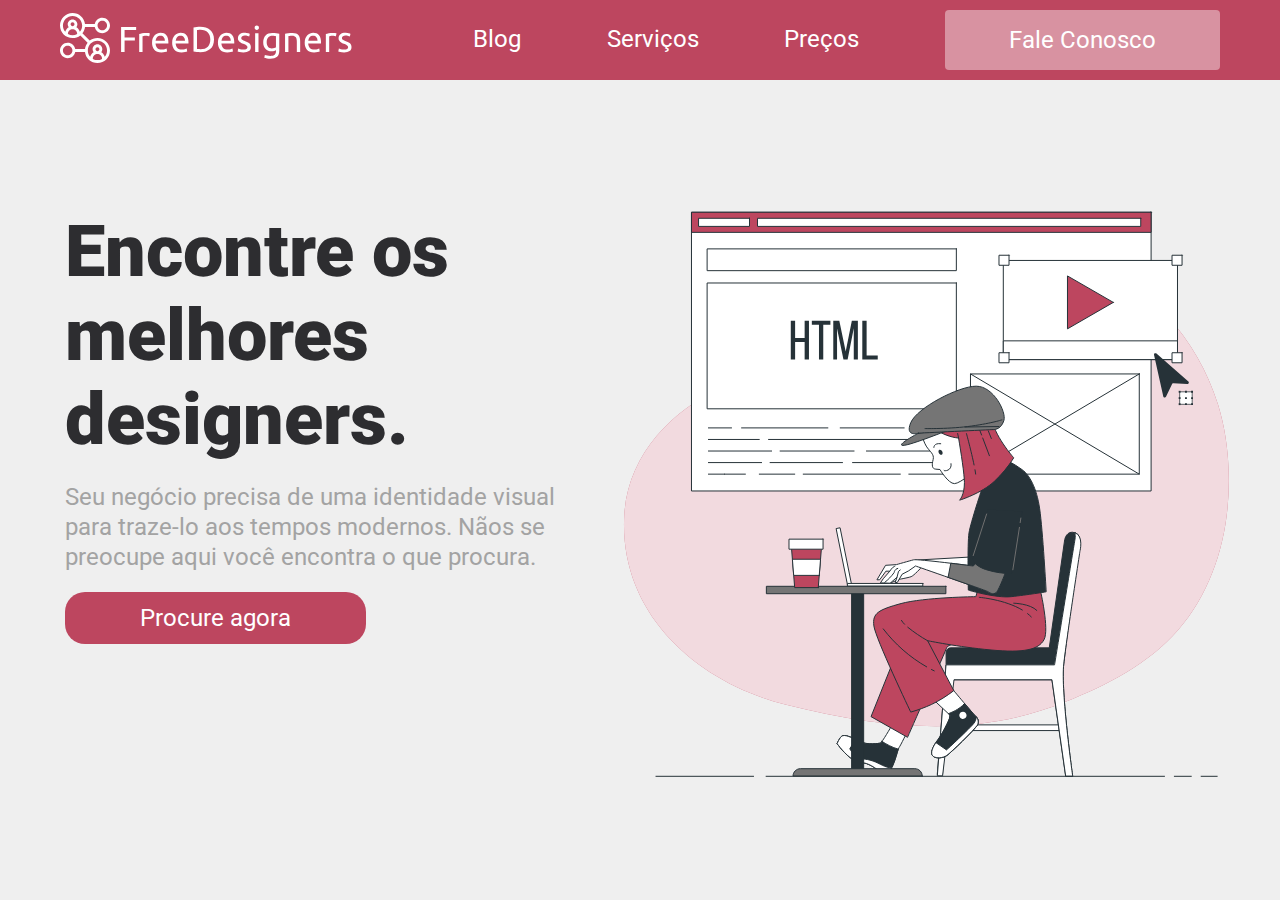
<file: index.html>
<!DOCTYPE html>
<html lang="pt-br">
	<head>
		<meta charset="UTF-8" />
		<meta name="viewport" content="width=device-width, initial-scale=1.0" />
		<title>FreeDesigners</title>
		<link rel="preconnect" href="https://fonts.gstatic.com" />
		<link
			href="https://fonts.googleapis.com/css2?family=Roboto:wght@400;700;900&display=swap"
			rel="stylesheet"
		/>
		<link rel="stylesheet" href="./styles/global.css" />
	</head>
	<body>
		<header>
			<div id="container">
				<a href="./index.html">
					<img src="./img/logo.svg" alt="logotipo do freedesigners" />
				</a>
				<nav class="menu">
					<ul>
						<li>
							<a href="http://andreymasiero.com/blog" class="menu-link">Blog</a>
						</li>
						<li><a href="./servicos.html" class="menu-link">Serviços</a></li>
						<li><a href="./precos.html" class="menu-link">Preços</a></li>
						<li>
							<a href="./faleconosco.html" class="btn btn-menu">Fale Conosco</a>
						</li>
					</ul>
				</nav>
			</div>
		</header>
		<main>
			<section id="info-freedesigners">
				<h1>Encontre os melhores designers.</h1>
				<p>
					Seu negócio precisa de uma identidade visual para traze-lo aos tempos
					modernos. Nãos se preocupe aqui você encontra o que procura.
				</p>
				<button>Procure agora</button>
			</section>
			<img
				src="./img/designer.svg"
				alt="Uma designer trabalhando em seu laptop."
				class="margin-imagem-grande"
			/>
		</main>
	</body>
</html>
</file>
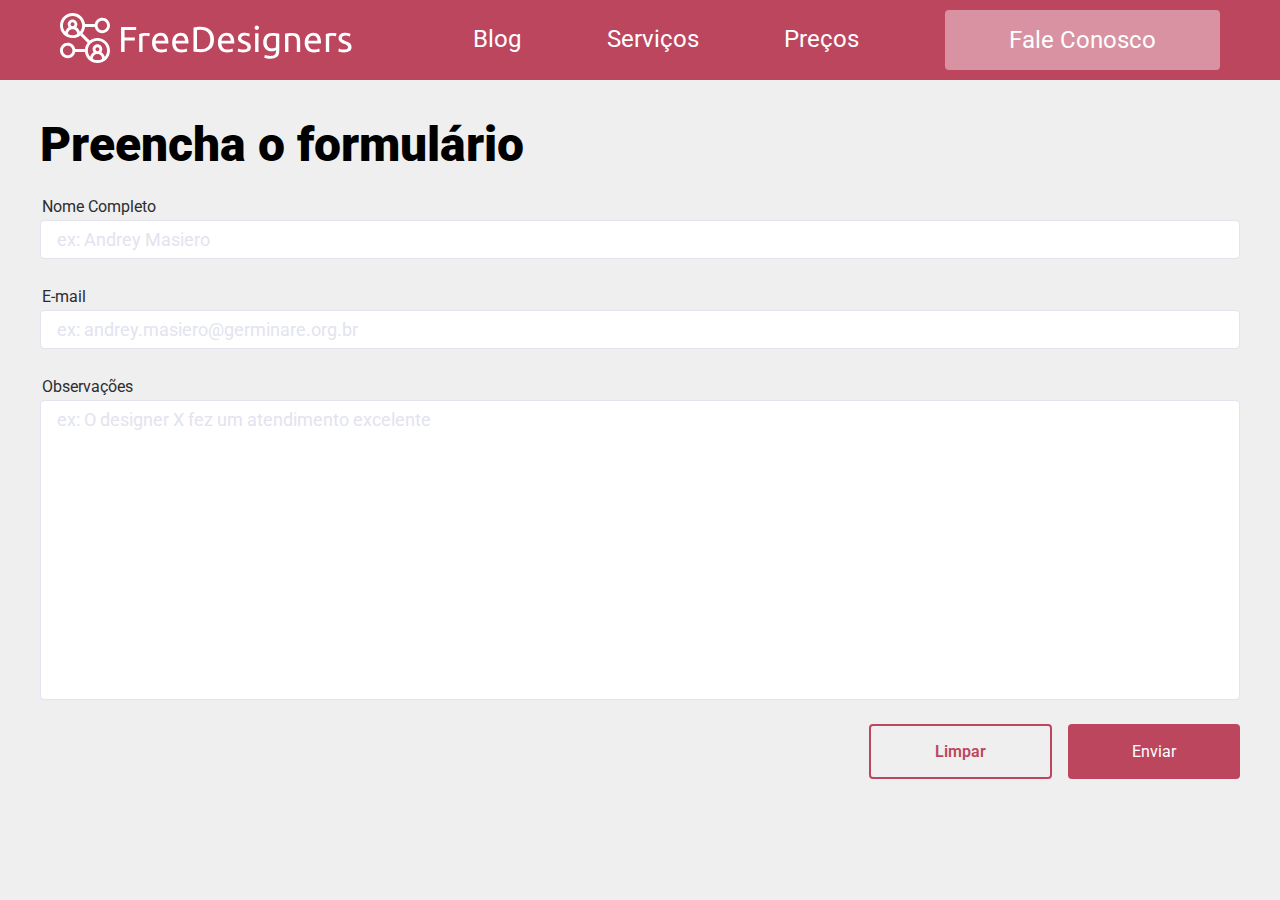
<file: faleconosco.html>
<!DOCTYPE html>
<html lang="pt-br">
	<head>
		<meta charset="UTF-8" />
		<meta name="viewport" content="width=device-width, initial-scale=1.0" />
		<title>FreeDesigners</title>
		<link rel="preconnect" href="https://fonts.gstatic.com" />
		<link
			href="https://fonts.googleapis.com/css2?family=Roboto:wght@400;700;900&display=swap"
			rel="stylesheet"
		/>
		<link rel="stylesheet" href="./styles/global.css" />
	</head>
	<body>
		<header>
			<div id="container">
				<a href="./index.html">
					<img src="./img/logo.svg" alt="logotipo do freedesigners" />
				</a>
				<nav class="menu">
					<ul>
						<li>
							<a href="http://andreymasiero.com/blog" class="menu-link">Blog</a>
						</li>
						<li><a href="./servicos.html" class="menu-link">Serviços</a></li>
						<li><a href="./precos.html" class="menu-link">Preços</a></li>
						<li>
							<a href="./faleconosco.html" class="btn btn-menu">Fale Conosco</a>
						</li>
					</ul>
				</nav>
			</div>
		</header>
		<main>
			<div id="main-container">
				<h1>Preencha o formulário</h1>
				<form action="index.html">
					<div class="form-container">
						<label for="nome" class="form-label">Nome Completo</label>
						<input
							type="text"
							id="nome"
							name="nome"
							class="form-control"
							placeholder="ex: Andrey Masiero"
						/>
						<span class="tip"
							>Preencha com seu nome completo, evitando abreviações.</span
						>
						<span class="nome msg-error"></span>
					</div>
					<div class="form-container">
						<label for="email" class="form-label">E-mail</label>
						<input
							type="email"
							id="email"
							name="email"
							class="form-control"
							placeholder="ex: andrey.masiero@germinare.org.br"
						/>
						<span class="email msg-error"></span>
					</div>
					<div class="form-container">
						<label for="observacoes" class="form-label">Observações</label>
						<textarea
							placeholder="ex: O designer X fez um atendimento excelente"
							class="form-control"
							name="observacoes"
							id="observacoes"
						></textarea>
					</div>
					<div class="btn-container">
						<button class="btn btn-secundary">Limpar</button>
						<button class="btn btn-primary">Enviar</button>
					</div>
				</form>
			</div>
		</main>
		<script src="./scripts/faleconosco.js" type="text/javascript"></script>
	</body>
</html>
</file>
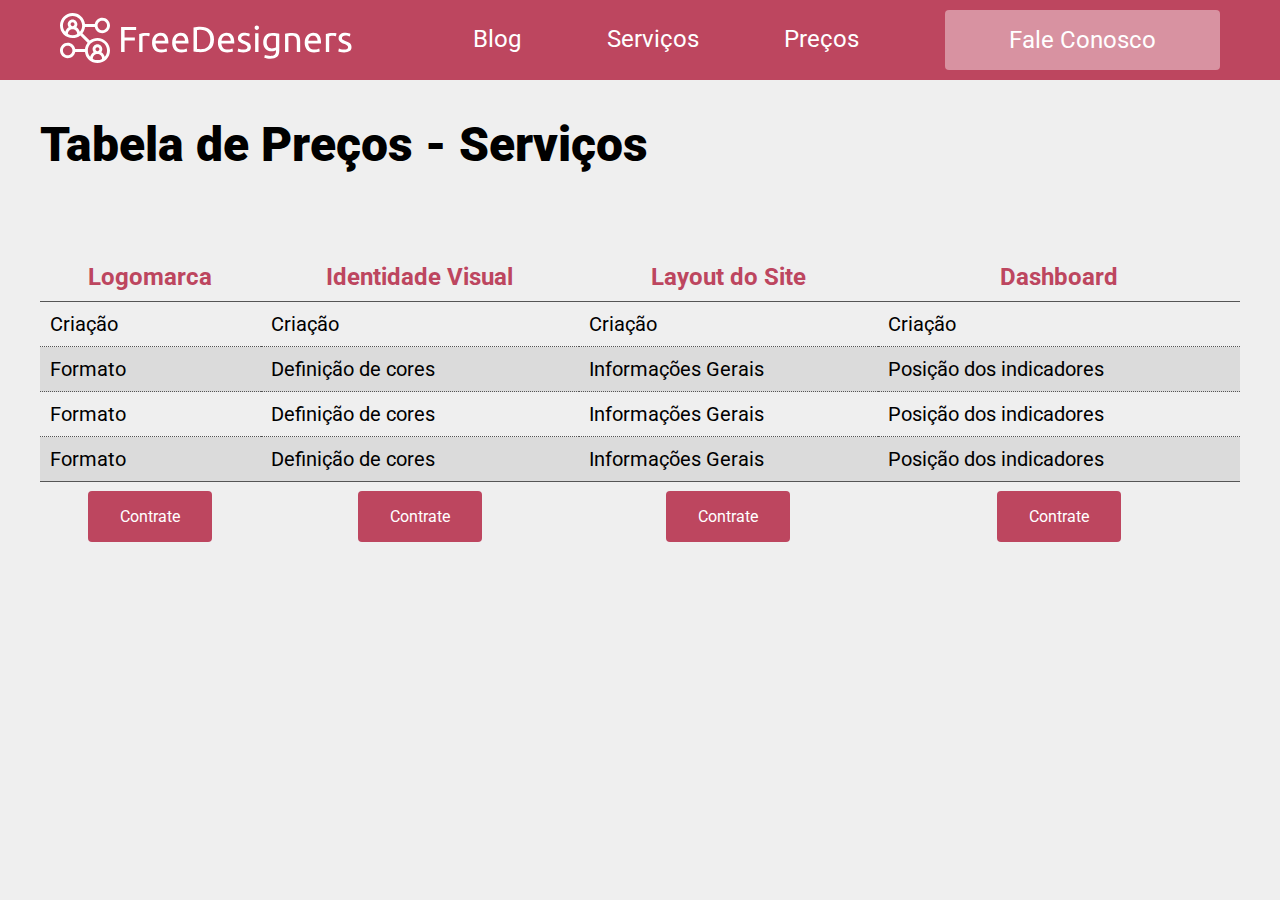
<file: precos.html>
<!DOCTYPE html>
<html lang="pt-br">
	<head>
		<meta charset="UTF-8" />
		<meta name="viewport" content="width=device-width, initial-scale=1.0" />
		<title>FreeDesigners</title>
		<link rel="preconnect" href="https://fonts.gstatic.com" />
		<link
			href="https://fonts.googleapis.com/css2?family=Roboto:wght@400;700;900&display=swap"
			rel="stylesheet"
		/>
		<link rel="stylesheet" href="./styles/global.css" />
	</head>
	<body>
		<header>
			<div id="container">
				<a href="./index.html">
					<img src="./img/logo.svg" alt="logotipo do freedesigners" />
				</a>
				<nav class="menu">
					<ul>
						<li>
							<a href="http://andreymasiero.com/blog" class="menu-link">Blog</a>
						</li>
						<li><a href="./servicos.html" class="menu-link">Serviços</a></li>
						<li><a href="./precos.html" class="menu-link">Preços</a></li>
						<li>
							<a href="./faleconosco.html" class="btn btn-menu">Fale Conosco</a>
						</li>
					</ul>
				</nav>
			</div>
		</header>
		<main>
			<div id="main-container">
				<h1>Tabela de Preços - Serviços</h1>
				<table class="tabela-precos">
					<thead class="tabela-precos-cabecalho">
						<tr>
							<th>Logomarca</th>
							<th>Identidade Visual</th>
							<th>Layout do Site</th>
							<th>Dashboard</th>
						</tr>
					</thead>
					<tbody class="tabela-precos-info">
						<tr>
							<td>Criação</td>
							<td>Criação</td>
							<td>Criação</td>
							<td>Criação</td>
						</tr>
						<tr>
							<td>Formato</td>
							<td>Definição de cores</td>
							<td>Informações Gerais</td>
							<td>Posição dos indicadores</td>
						</tr>
						<tr>
							<td>Formato</td>
							<td>Definição de cores</td>
							<td>Informações Gerais</td>
							<td>Posição dos indicadores</td>
						</tr>
						<tr>
							<td>Formato</td>
							<td>Definição de cores</td>
							<td>Informações Gerais</td>
							<td>Posição dos indicadores</td>
						</tr>
					</tbody>
					<tfoot>
						<tr>
							<td><a href="" class="btn btn-primary btn-table">Contrate</a></td>
							<td><a href="" class="btn btn-primary btn-table">Contrate</a></td>
							<td><a href="" class="btn btn-primary btn-table">Contrate</a></td>
							<td><a href="" class="btn btn-primary btn-table">Contrate</a></td>
						</tr>
					</tfoot>
				</table>
			</div>
		</main>
	</body>
</html>
</file>
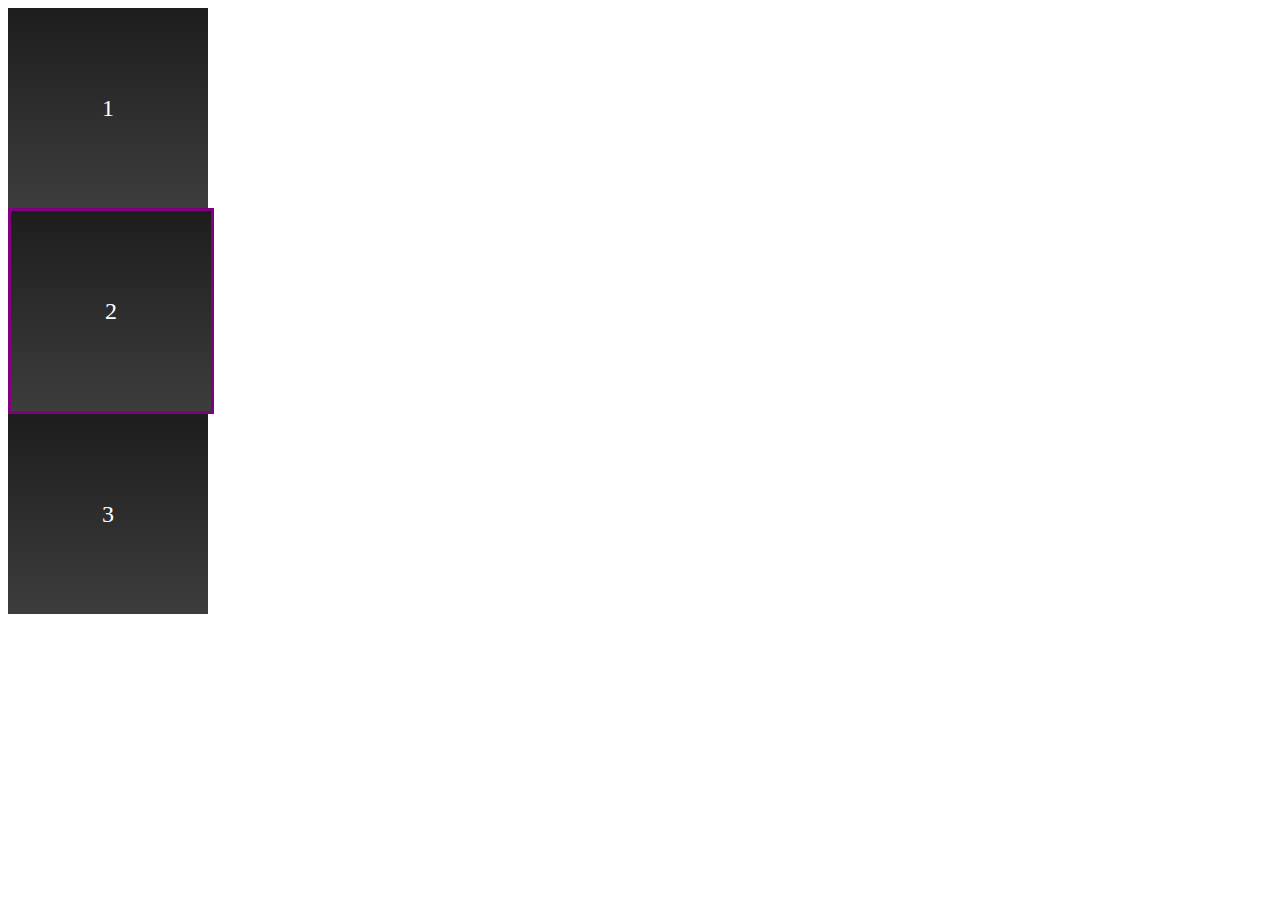
<file: servicos.html>
<!DOCTYPE html>
<html lang="en">
	<head>
		<meta charset="UTF-8" />
		<meta http-equiv="X-UA-Compatible" content="IE=edge" />
		<meta name="viewport" content="width=device-width, initial-scale=1.0" />
		<title>Document</title>
		<style>
			.quadradinho-de-oito {
				width: 200px;
				height: 200px;
				color: #fff;
				background: linear-gradient(to bottom, #1d1d1d, #3d3d3d);
				font-size: 24px;
				display: flex;
				align-items: center;
				justify-content: center;
			}

			#section-com-borda-roxa {
				border: 3px solid purple;
			}
		</style>
	</head>
	<body>
		<div id="container">
			<div class="quadradinho-de-oito" id="um">1</div>
			<section class="quadradinho-de-oito" id="section-com-borda-roxa">
				2
			</section>
			<main class="quadradinho-de-oito" id="tres">3</main>
		</div>
	</body>
</html>
</file>
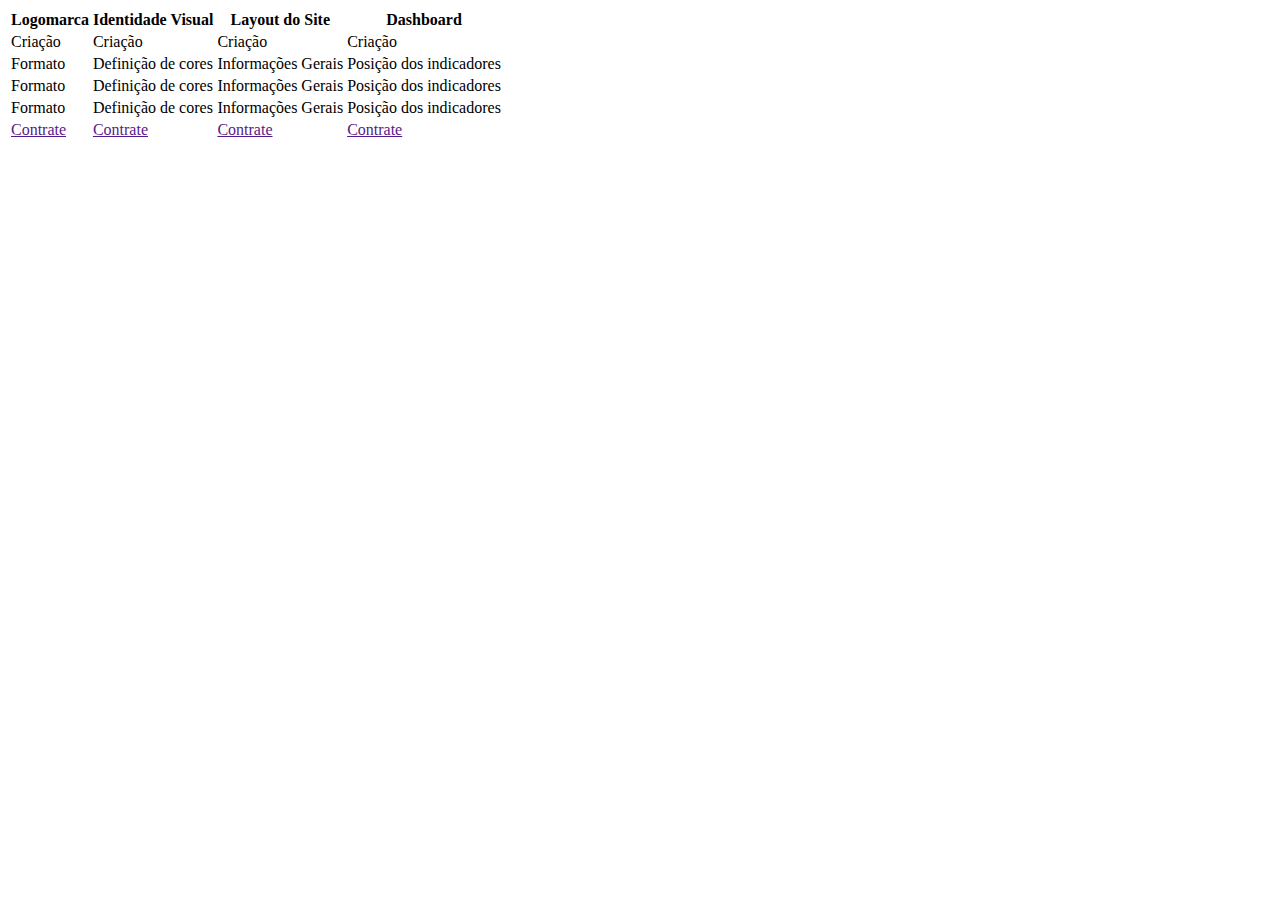
<file: tabela.html>
<!DOCTYPE html>
<html>
	<head>
		<meta charset="UTF-8" />
		<title>Document</title>
	</head>
	<body>
		<table class="tabela-precos">
			<thead class="tabela-precos-cabecalho">
				<tr>
					<th>Logomarca</th>
					<th>Identidade Visual</th>
					<th>Layout do Site</th>
					<th>Dashboard</th>
				</tr>
			</thead>
			<tbody class="tabela-precos-info">
				<tr>
					<td>Criação</td>
					<td>Criação</td>
					<td>Criação</td>
					<td>Criação</td>
				</tr>
				<tr>
					<td>Formato</td>
					<td>Definição de cores</td>
					<td>Informações Gerais</td>
					<td>Posição dos indicadores</td>
				</tr>
				<tr>
					<td>Formato</td>
					<td>Definição de cores</td>
					<td>Informações Gerais</td>
					<td>Posição dos indicadores</td>
				</tr>
				<tr>
					<td>Formato</td>
					<td>Definição de cores</td>
					<td>Informações Gerais</td>
					<td>Posição dos indicadores</td>
				</tr>
			</tbody>
			<tfoot>
				<tr>
					<td><a href="" class="btn btn-primary">Contrate</a></td>
					<td><a href="" class="btn btn-primary">Contrate</a></td>
					<td><a href="" class="btn btn-primary">Contrate</a></td>
					<td><a href="" class="btn btn-primary">Contrate</a></td>
				</tr>
			</tfoot>
		</table>
	</body>
</html>
</file>
<file: styles/global.css>
* {
	margin: 0;
	padding: 0;
	outline: 0;
	box-sizing: border-box;
}

body {
	background: #efefef;
}

input,
body,
button {
	font: 1rem Roboto, sans-serif;
}

button {
	cursor: pointer;
}

header {
	background: #bd465f;
}

#container {
	max-width: 1160px;
	display: flex;
	margin: 0 auto;
	justify-content: space-between;
	align-items: center;
	height: 80px;
}

.menu {
	flex: 1;
	margin-left: 120px;
	min-width: 550px;
}

.menu ul {
	display: flex;
	justify-content: space-between;
}

.menu ul li {
	list-style: none;
	display: flex;
	align-items: center;
}

.menu-link {
	font: 24px Roboto, sans-serif;
	color: #fff;
	text-decoration: none;
	border-bottom: 2px solid transparent;
	transition: border 0.5s;
}

.menu-link:hover {
	border-color: #fff;
}

main {
	max-width: 1250px;
	margin: 0 auto;
	display: flex;
	justify-content: space-between;
}

.margin-imagem-grande {
	margin-top: 80px;
}

#info-freedesigners {
	margin: 130px 0 0 50px;
	width: 500px;
}

#info-freedesigners > h1 {
	font: 900 72px Roboto, sans-serif;
	line-height: 84px;
	color: #2d2d30;
}

#info-freedesigners > p {
	margin-top: 20px;
	line-height: 30px;
	font-size: 24px;
	color: #a3a3a3;
}

#info-freedesigners > button {
	font: 24px Roboto, sans-serif;
	color: #fff;
	background: #bd465f;
	padding: 12px 75px;
	border: 0;
	border-radius: 20px;
	margin-top: 20px;
	transition: background-color 0.5s;
}

#info-freedesigners > button:hover {
	background: #d892a1;
}

#main-container {
	width: calc(100vw - 80px);
	margin: 0 auto;
}

#main-container > h1 {
	font: 900 48px Roboto, sans-serif;
	margin-top: 36px;
}

.form-container {
	display: flex;
	flex-direction: column;
	margin-top: 24px;
}

.form-container > .tip {
	margin-top: 4px;
	border: 1px solid sandybrown;
	color: sandybrown;
	flex: 1;
	padding: 8px 16px;
	background: cornsilk;
	border-radius: 4px;
	transition: linear visibility 0.2s, opacity 0.5s;
	visibility: hidden;
	opacity: 0;
	position: absolute;
	transform: translateY(62px);
}

.form-container:hover > span {
	opacity: 1;
	visibility: visible;
}

.form-label {
	color: #2d2d30;
	margin: 0 0 4px 2px;
}

.form-control {
	font: 400 18px Roboto, sans-serif;
	border-radius: 4px;
	border: 1px solid #e2e3ef;
	padding: 8px 16px;
	transition: border-color 0.5s;
}

.valido {
	border-color: #4caf50;
}

.invalido {
	border-color: #f44336;
}

.msg-error {
	margin-top: 4px;
	color: #f44336;
}

.form-control:focus {
	border: 2px solid #555;
}

.form-control::placeholder {
	/* pseudo-element */
	color: #e2e3ef;
}

textarea.form-control {
	height: 300px;
	resize: none;
}

.btn-container {
	display: flex;
	justify-content: flex-end;
	margin-top: 24px;
}

.btn-container > .btn {
	margin-right: 16px;
}

.btn-container > .btn:last-child {
	margin-right: 0;
}

.btn {
	border-radius: 4px;
	padding: 16px 64px;
	border: 0;
	text-decoration: none;
}

.btn-primary {
	background: #bd465f;
	color: #fff;
	transition: background-color 0.25s;
}

.btn-primary:hover {
	background: #bd465fab;
}

.btn-secundary {
	background: transparent;
	color: #bd465f;
	border: 2px solid #bd465f;
	font-weight: 600;
	transition: background-color 0.25s;
}

.btn-secundary:hover {
	background: #bd465f;
	color: #fff;
	font-weight: normal;
}

.btn-table {
	padding: 16px 32px;
}

.btn-menu {
	font: 24px Roboto, sans-serif;
	color: #fff;
	background: #d892a1;
	transition: background-color 0.5s;
}

.btn-menu:hover {
	/* pseudo-class ou pseudo-selector */
	background: rgba(216, 146, 161, 0.4);
}

.tabela-precos {
	border-collapse: collapse;
	width: 100%;
	margin-top: 80px;
}

.tabela-precos-cabecalho th {
	font-size: 24px;
	color: #bd465f;
}

.tabela-precos-info td {
	font-size: 20px;
}

.tabela-precos-info tr:nth-child(even) {
	background: #dbdbdb;
}

.tabela-precos-info tr:last-child td {
	border-bottom: 1px solid #555;
}

th {
	border-bottom: 1px solid #555;
	padding: 10px;
}

td {
	border-bottom: 1px dotted #555;
	padding: 10px;
}

tfoot > tr > td {
	border: 0;
	text-align: center;
	padding-top: 25px;
}
</file>
